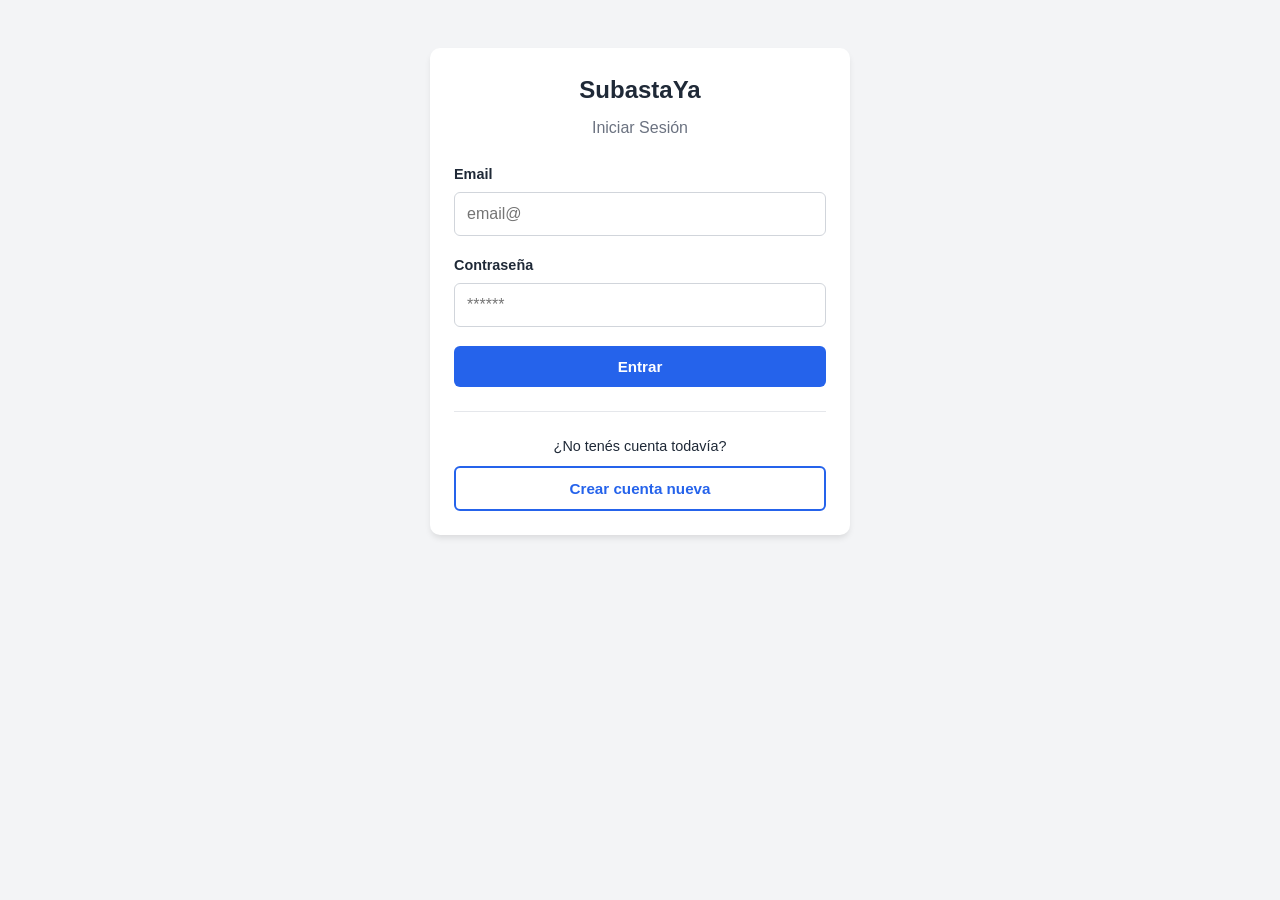
<file: Frontend/wwwroot/index.html>
﻿<!DOCTYPE html>
<html lang="es">
<head>
    <meta charset="UTF-8">
    <meta name="viewport" content="width=device-width, initial-scale=1.0">
    <title>SubastaYa - Ingreso</title>
    <link rel="stylesheet" href="styles.css">
</head>
<body>
    <div class="container">

        <div id="card-login" class="card auth-card">
            <h2 style="text-align: center; margin-bottom: 0.5rem;">SubastaYa</h2>
            <p style="text-align: center; color: #6b7280; margin-bottom: 1.5rem;">Iniciar Sesión</p>

            <form id="form-login">
                <div class="form-group">
                    <label for="login-email">Email</label>
                    <input type="text" id="login-email" required placeholder="email@">
                </div>
                <div class="form-group">
                    <label for="login-password">Contraseña</label>
                    <input type="password" id="login-password" required placeholder="******">
                </div>
                <button type="submit" class="btn btn-primary btn-block">Entrar</button>
            </form>

            <p id="login-error" class="error-msg"></p>

            <hr style="margin: 1.5rem 0; border: none; border-top: 1px solid #e5e7eb;">
            <p style="text-align: center; font-size: 0.9rem;">¿No tenés cuenta todavía?</p>
            <button type="button" id="btn-show-register" class="btn btn-outline btn-block" style="margin-top: 0.5rem;">Crear cuenta nueva</button>
        </div>

        <div id="card-register" class="card auth-card hidden">
            <h2 style="text-align: center; margin-bottom: 0.5rem;">SubastaYa</h2>
            <p style="text-align: center; color: #6b7280; margin-bottom: 1.5rem;">Registro de Usuario</p>

            <form id="form-register">
                <div class="form-group">
                    <label for="reg-name">Nombre de Usuario</label>
                    <input type="text" id="reg-name" required placeholder="nombre">
                </div>
                <div class="form-group">
                    <label for="reg-email">Email</label>
                    <input type="text" id="reg-email" required placeholder="email@">
                </div>
                <div class="form-group">
                    <label for="reg-password">Contraseña</label>
                    <input type="password" id="reg-password" required placeholder="******">
                </div>
                <button type="submit" class="btn btn-primary btn-block">Registrarse</button>
            </form>

            <p id="reg-error" class="error-msg"></p>
            <p id="reg-success" class="success-msg"></p>

            <hr style="margin: 1.5rem 0; border: none; border-top: 1px solid #e5e7eb;">
            <p style="text-align: center; font-size: 0.9rem;">¿Ya tenés una cuenta?</p>
            <button type="button" id="btn-show-login" class="btn btn-secondary btn-block" style="margin-top: 0.5rem;">Volver al Login</button>
        </div>

    </div>

    <script src="app.js"></script>
</body>
</html>
</file>
<file: Frontend/wwwroot/styles.css>
﻿* {
    box-sizing: border-box;
    margin: 0;
    padding: 0;
    font-family: -apple-system, BlinkMacSystemFont, "Segoe UI", Roboto, sans-serif;
}

body {
    background-color: #f3f4f6;
    color: #1f2937;
    line-height: 1.5;
}

header {
    background: #111827;
    color: #ffffff;
    padding: 1rem;
    box-shadow: 0 2px 4px rgba(0, 0, 0, 0.1);
}

.header-container {
    max-width: 1100px;
    margin: 0 auto;
    display: flex;
    justify-content: space-between;
    align-items: center;
    flex-wrap: wrap;
    gap: 1rem;
}

.user-controls {
    display: flex;
    align-items: center;
    gap: 0.75rem;
    flex-wrap: wrap;
}

.container {
    max-width: 1100px;
    margin: 1.5rem auto;
    padding: 0 1rem;
}

.card {
    background: #ffffff;
    border-radius: 10px;
    padding: 1.5rem;
    box-shadow: 0 4px 6px -1px rgba(0, 0, 0, 0.1);
    margin-bottom: 1.5rem;
}

.auth-card {
    max-width: 420px;
    margin: 3rem auto;
}

.hidden {
    display: none !important;
}

.form-group {
    margin-bottom: 1.2rem;
}

label {
    display: block;
    font-size: 0.9rem;
    font-weight: 600;
    margin-bottom: 0.4rem;
}

input,
select,
textarea {
    width: 100%;
    padding: 0.75rem;
    border: 1px solid #d1d5db;
    border-radius: 6px;
    font-size: 1rem;
    background-color: #ffffff;
}

    input:focus,
    select:focus,
    textarea:focus {
        outline: none;
        border-color: #2563eb;
        box-shadow: 0 0 0 3px rgba(37, 99, 235, 0.2);
    }

.btn {
    display: inline-block;
    padding: 0.75rem 1.2rem;
    border: none;
    border-radius: 6px;
    font-size: 0.95rem;
    font-weight: 600;
    cursor: pointer;
    text-align: center;
    transition: background-color 0.2s, transform 0.1s;
}

    .btn:active {
        transform: scale(0.98);
    }

.btn-block {
    width: 100%;
}

.btn-primary {
    background: #2563eb;
    color: #fff;
}

    .btn-primary:hover {
        background: #1d4ed8;
    }

.btn-secondary {
    background: #4b5563;
    color: #fff;
}

    .btn-secondary:hover {
        background: #374151;
    }

.btn-logout-orange {
    background: #ea580c;
    color: #fff;
}

    .btn-logout-orange:hover {
        background: #c2410c;
    }

.btn-outline {
    background: transparent;
    border: 2px solid #2563eb;
    color: #2563eb;
}

    .btn-outline:hover {
        background: #eff6ff;
    }

.badge {
    background: #374151;
    color: #fff;
    padding: 0.5rem 0.8rem;
    border-radius: 6px;
    font-size: 0.85rem;
    font-weight: 600;
}

.grid {
    display: grid;
    grid-template-columns: repeat(auto-fill, minmax(280px, 1fr));
    gap: 1.5rem;
}

.auction-card {
    display: flex;
    flex-direction: column;
    justify-content: space-between;
    border: 1px solid #e5e7eb;
}

.status-tag {
    font-size: 0.75rem;
    font-weight: bold;
    padding: 0.25rem 0.6rem;
    border-radius: 9999px;
    display: inline-block;
}

.status-ACTIVA {
    background: #dcfce7;
    color: #166534;
}

.status-PROGRAMADA {
    background: #fef9c3;
    color: #854d0e;
}

.status-FINALIZADA {
    background: #fee2e2;
    color: #991b1b;
}

.error-msg {
    color: #dc2626;
    font-size: 0.85rem;
    margin-top: 0.5rem;
}

.success-msg {
    color: #16a34a;
    font-size: 0.85rem;
    margin-top: 0.5rem;
}

.auction-timer {
    font-weight: 700;
    font-size: 0.95rem;
    padding: 0.35rem 0.65rem;
    border-radius: 6px;
    display: inline-block;
    margin: 0.5rem 0;
    transition: all 0.3s ease;
}

.timer-green {
    background-color: #dcfce7;
    color: #166534;
    border: 1px solid #86efac;
}

.timer-yellow {
    background-color: #fef9c3;
    color: #854d0e;
    border: 1px solid #fde047;
}

.timer-orange {
    background-color: #ffedd5;
    color: #c2410c;
    border: 1px solid #fb923c;
    font-weight: 800;
}

.timer-gray {
    background-color: #f3f4f6;
    color: #6b7280;
    border: 1px solid #e5e7eb;
}

.category-grid {
    display: grid;
    grid-template-columns: repeat(auto-fill, minmax(180px, 1fr));
    gap: 1.2rem;
    margin-top: 1rem;
}

.category-card {
    position: relative;
    border-radius: 10px;
    overflow: hidden;
    cursor: pointer;
    box-shadow: 0 4px 6px rgba(0, 0, 0, 0.1);
    transition: transform 0.25s ease, box-shadow 0.25s ease;
    background: #111827;
    height: 125px;
    display: flex;
    align-items: flex-end;
}

    .category-card:hover {
        transform: translateY(-4px);
        box-shadow: 0 8px 15px rgba(0, 0, 0, 0.2);
    }

    .category-card img {
        position: absolute;
        top: 0;
        left: 0;
        width: 100%;
        height: 100%;
        object-fit: cover;
        opacity: 0.75;
        transition: opacity 0.25s ease, transform 0.25s ease;
    }

    .category-card:hover img {
        opacity: 0.9;
        transform: scale(1.05);
    }

.category-card-overlay {
    position: relative;
    z-index: 2;
    width: 100%;
    padding: 0.75rem;
    background: linear-gradient(to top, rgba(0, 0, 0, 0.9) 0%, rgba(0, 0, 0, 0.4) 60%, transparent 100%);
    color: #ffffff;
    text-align: center;
}

.category-card-title {
    font-size: 1rem;
    font-weight: 700;
    text-shadow: 0 1px 3px rgba(0, 0, 0, 0.9);
}

@keyframes shimmer {
    0% {
        background-position: -200% 0;
    }

    100% {
        background-position: 200% 0;
    }
}

.skeleton {
    background: linear-gradient(90deg, #e5e7eb 25%, #f3f4f6 50%, #e5e7eb 75%);
    background-size: 200% 100%;
    animation: shimmer 1.5s infinite;
    border-radius: 6px;
}

.skeleton-card {
    background: #fff;
    border: 1px solid #e5e7eb;
    border-radius: 12px;
    padding: 1rem;
    display: flex;
    flex-direction: column;
    gap: 0.75rem;
}

.skeleton-img {
    height: 160px;
    width: 100%;
}

.skeleton-title {
    height: 20px;
    width: 75%;
}

.skeleton-price {
    height: 28px;
    width: 40%;
}

.skeleton-btn {
    height: 38px;
    width: 100%;
    border-radius: 8px;
}

@media (max-width: 600px) {
    .header-container {
        flex-direction: column;
        align-items: flex-start;
    }

    .user-controls {
        width: 100%;
        justify-content: space-between;
    }

    .category-grid {
        grid-template-columns: repeat(auto-fill, minmax(140px, 1fr));
    }
}
</file>
